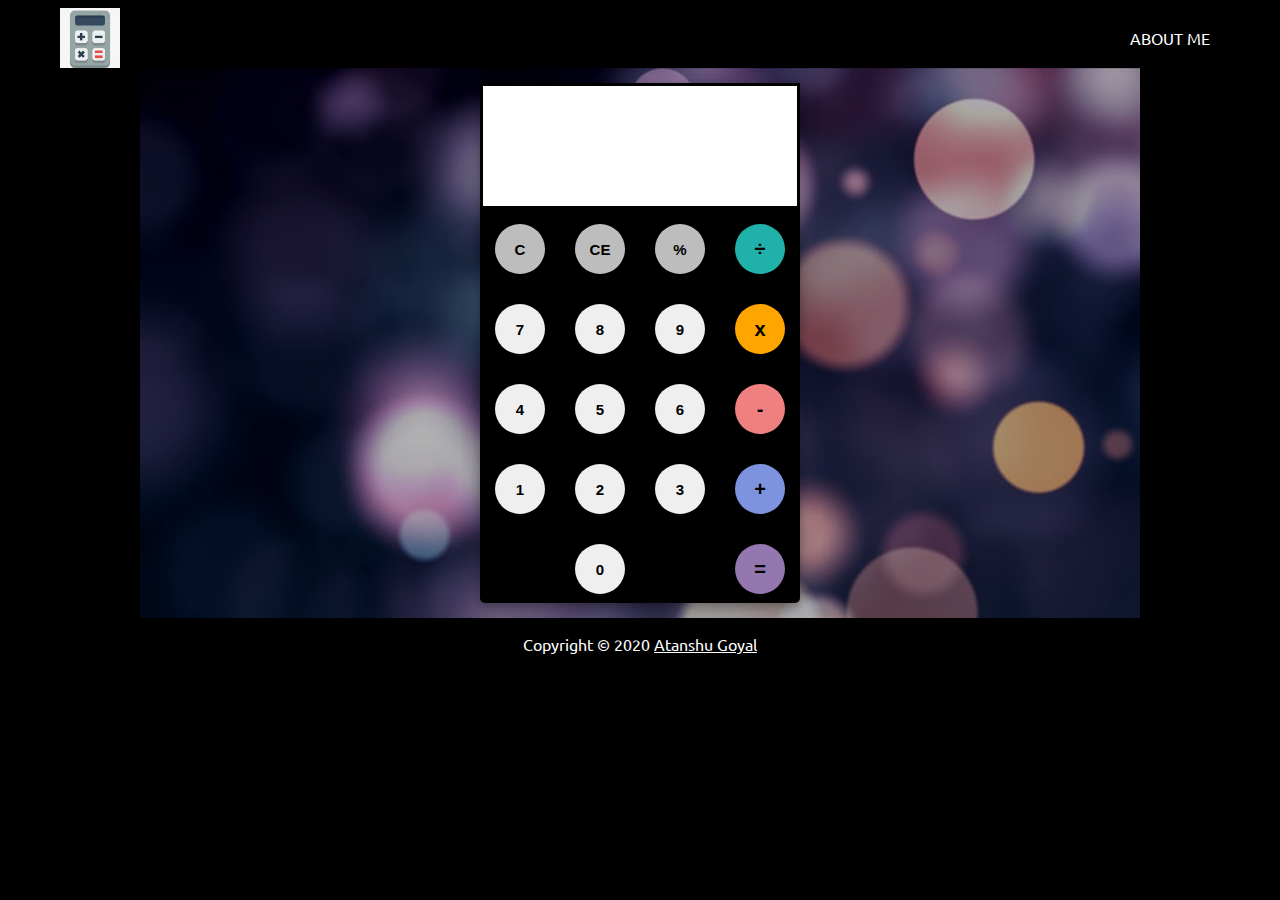
<file: index.html>
<!DOCTYPE html>
<html lang="en">
<head>
    <meta charset="UTF-8">
    <meta name="viewport" content="width=device-width, initial-scale=1.0">
    <link rel="stylesheet" type="text/css" href="style.css">
    <link href="https://fonts.googleapis.com/css2?family=Ubuntu:wght@500&display=swap" rel="stylesheet">
    <title>Calculator</title>
</head>
<body>
    <header>
        <div class="logo">
            <img src="img/logo.jpg" alt="">
        </div>
        <nav>
            <ul>
                <li><a href="about.html" target='_blank'>ABOUT ME</a></li>
            </ul>
        </nav>
    </header>
    <div id="container">
        <div id="calculator">
            <div id="result">
                <div id="history">
                    <p id="history-value"></p>
                    <p id="output-value"></p>
                </div>
            </div>
            <div id="keyboard">
                <button class="operator" id="clear">C</button>
                <button class="operator" id="backspace">CE</button>
                <button class="operator" id="%">%</button>
                <button class="operator" id="/">&#247;</button>
                <button class="number" id="7">7</button>
                <button class="number" id="8">8</button>
                <button class="number" id="9">9</button>
                <button class="operator" id="*">x</button>
                <button class="number" id="4">4</button>
                <button class="number" id="5">5</button>
                <button class="number" id="6">6</button>
                <button class="operator" id="-">-</button>
                <button class="number" id="1">1</button>
                <button class="number" id="2">2</button>
                <button class="number" id="3">3</button>
                <button class="operator" id="+">+</button>
                <button class="empty" id="empty"></button>
                <button class="number" id="0">0</button>
                <button class="empty" id="empty"></button>
                <button class="operator" id="=">=</button>
            </div>
        </div>
    </div>
    <footer>
        <div class="footer-container">
            <div class="copyright">
                <p>Copyright © 2020 <a href="https://www.linkedin.com/in/atanshugoyal/"
                        style="text-decoration: underline; color:white;" target="_blank">Atanshu Goyal</a></p>
            </div>
        </div>
    </footer>
    <script src='app.js'></script>
</body>
</html>
</file>
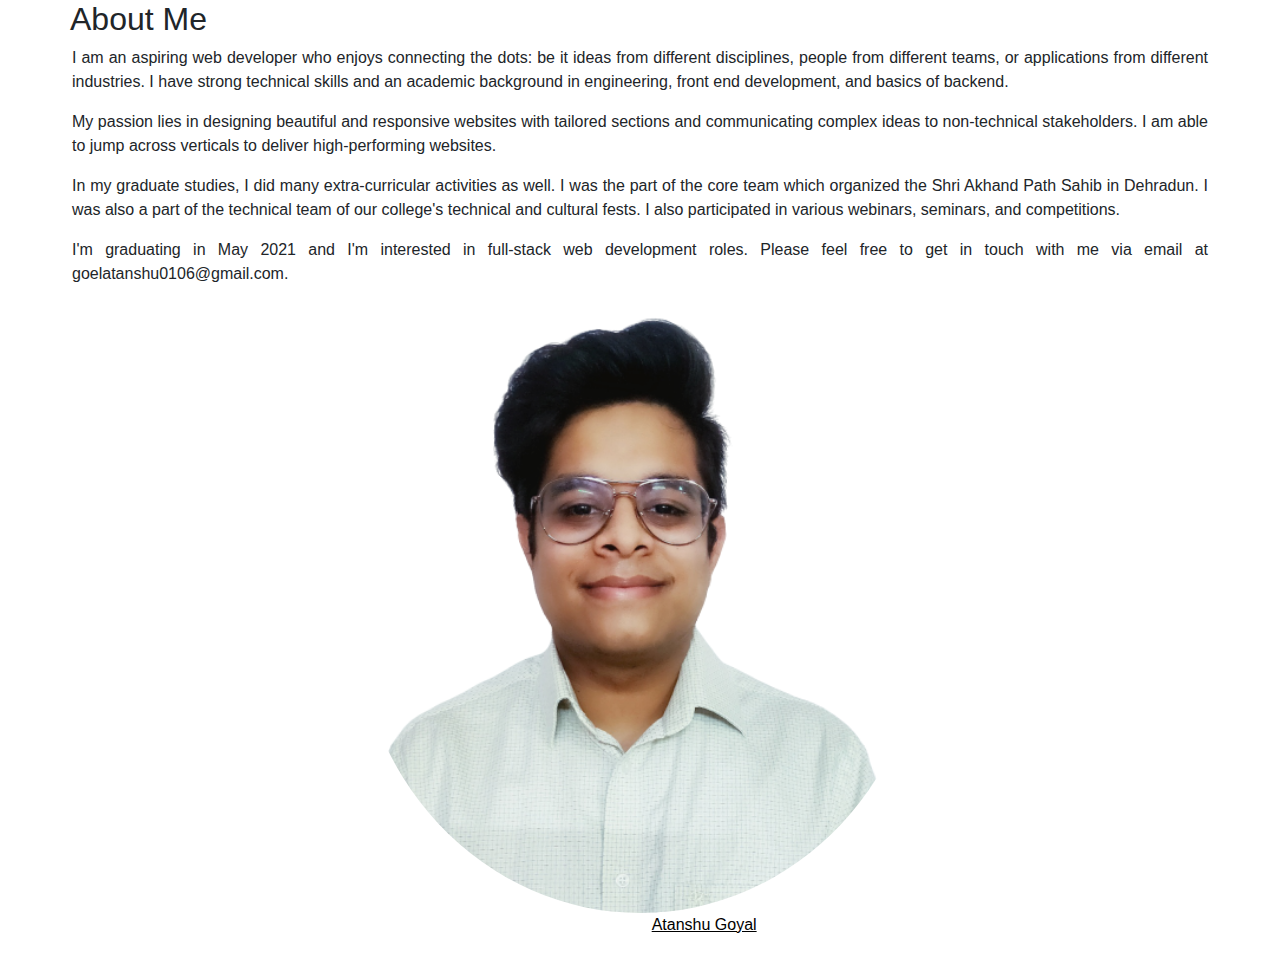
<file: about.html>
<!DOCTYPE html>
<html lang="en">

<head>
    <meta charset="UTF-8">
    <meta name="viewport" content="width=device-width, initial-scale=1.0">
    <link rel="stylesheet" type="text/css" href="style.css">
    <link href="https://fonts.googleapis.com/css2?family=Ubuntu:wght@500&display=swap" rel="stylesheet">
    <link rel='stylesheet' href='https://stackpath.bootstrapcdn.com/bootstrap/4.5.0/css/bootstrap.min.css'>
    <script src="https://code.jquery.com/jquery-3.5.1.slim.min.js"></script>
    <script src="https://cdn.jsdelivr.net/npm/popper.js@1.16.0/dist/umd/popper.min.js"></script>
    <script src="https://stackpath.bootstrapcdn.com/bootstrap/4.5.0/js/bootstrap.min.js"></script>
    <title>About Me</title>

</head>
<body>
    <section class='about'>
    <div class="container">
        <div class="row">
                <h2>About Me</h2>
                <div class="about-content">
                    <p>I am an aspiring web developer who enjoys connecting the dots: be it ideas from different
                        disciplines,
                        people from different teams, or applications from different industries. I have strong
                        technical skills and
                        an academic background in engineering, front end development, and basics of backend.</p>
                    <p>My passion lies in designing beautiful and responsive websites with tailored sections and
                        communicating
                        complex ideas to non-technical stakeholders. I am able to jump across verticals to deliver
                        high-performing
                        websites.

                    <p>In my graduate studies, I did many extra-curricular activities as well. I was the part of the
                        core team
                        which organized the Shri Akhand Path Sahib in Dehradun. I was also a part of the technical
                        team of our
                        college's technical and cultural fests. I also participated in various webinars, seminars,
                        and
                        competitions.</p>

                    <p>I'm graduating in May 2021 and I'm interested in full-stack web development roles. Please
                        feel free to get
                        in touch with me via email at goelatanshu0106@gmail.com.</p>

            </div>
                <img class='user-image' src='img/user.png'>
                <br/>
                <br/>
                <br/>
                <br/>
                <br/>
                <br/>
        </div>
    </div>
    </section>
    <footer>
        <div class="footer-container">
            <div class="copyright">
                <p>Copyright © 2020 <a href="https://www.linkedin.com/in/atanshugoyal/" style="text-decoration: underline; color:black;" target="_blank">Atanshu Goyal</a></p>
            </div>
        </div>
    </footer>
    
</body>
</html>
</file>
<file: style.css>
body{
    font-family: 'Ubuntu', sans-serif;
    background-color: black;
}

header{
    display: flex;
    align-items: center;
    justify-content: space-between;

    max-width: 1200px;
    width: 100%;
    height: 60px;

    margin: 0 auto;

    background-color: black;
}

.logo{
    display: flex;
    align-items: center;
    padding-left: 20px;
}
.logo img{
    width: 60px;
}
nav ul{
    display: flex;
    align-items: right;
}
nav ul li{
    list-style: none;
}
nav ul li:last-child{
    padding-right: 20px;
}
nav ul li a {
    text-decoration: none;
    color: white;
    padding: 10px;
}

#container{
    width: 1000px;
    height: 550px;
    background-image:linear-gradient(rgba(0,0,0,0.3),rgba(0,0,0,0.3)),url('img/bg.jpeg');
    margin: auto;
    display: flex;
    justify-content: center;
}

#calculator{
    width: 320px;
    height: 520px;
    background-color: black;
    margin:auto;
    border-radius: 5px;
    box-shadow:0 4px 8px 0 rgba(0,0,0,0.2), 0 6px 20px 0 rgba(0,0,0,0.19);
}

#result{
    height:120px;
    border: 3px solid black;
    background-color: white;
}

#keyboard{
    height:400px;
}

#history-value{
    text-align: right;
    height: 20px;
    margin: 0 20px;
    padding-top: 20px;
    font-size:15px;
    color: #919191;
}

#output-value{
    text-align: right;
    height: 60px;
    margin: 10px 20px;
    font-size: 30px;
    color: black;

}

.operator, .number, .empty{
    width: 50px;
    height: 50px;
    margin: 15px;
    float: left;
    border-radius: 50%;
    border-width: 0;
    font-weight: bold;
    font-size: 15px;
}

.number, .operator{
    cursor: pointer;
}

.number:active, .operator:active{
    font-size: 13px;
}

.number:focus, .operator:focus, .empty:focus{
    outline: none;
}


button:nth-child(17){
    background-color: black;
}


button:nth-child(19){
    background-color: black;
}

button:nth-child(1){
    background-color: rgb(189, 189, 189);
}

button:nth-child(2){
    background-color: rgb(189, 189, 189);
}


button:nth-child(3){
    background-color: rgb(189, 189, 189);
}

button:nth-child(4){
    font-size:20px;
    background-color: #20b2aa;
}

button:nth-child(8){
    font-size:20px;
    background-color: #ffa500;
}

button:nth-child(12){
    font-size:20px;
    background-color: #f08080;
}

button:nth-child(16){
    font-size:20px;
    background-color: #7d93e0;
}

button:nth-child(20){
    font-size:20px;
    background-color: #9477af;
}

.footer-container{
    height: 100%;
    display: flex;
    justify-content: center;
}

.copyright{
    height: 100%;
    display: flex;
    flex-direction: column;
    justify-content: center;
}

.copyright p{
    color: white;
}

.copyrightmain{
    height: 100%;
    display: flex;
    flex-direction: column;
    justify-content: center;
}

.copyrightmain p{
    color: white;
}
.user-image{
    border: 0px solid blue;
    border-radius: 50%;
    display: block;
    margin-left: auto;
    margin-right: auto;
    width: 50%;
}

.about-content{
    text-align: justify;
    margin-left:2px !important;
    margin-right: 2px !important;
}

@media screen and (max-width:300px){
    *{
        width:100%;
    }
   #container{
       display: none;
   }
}
</file>
